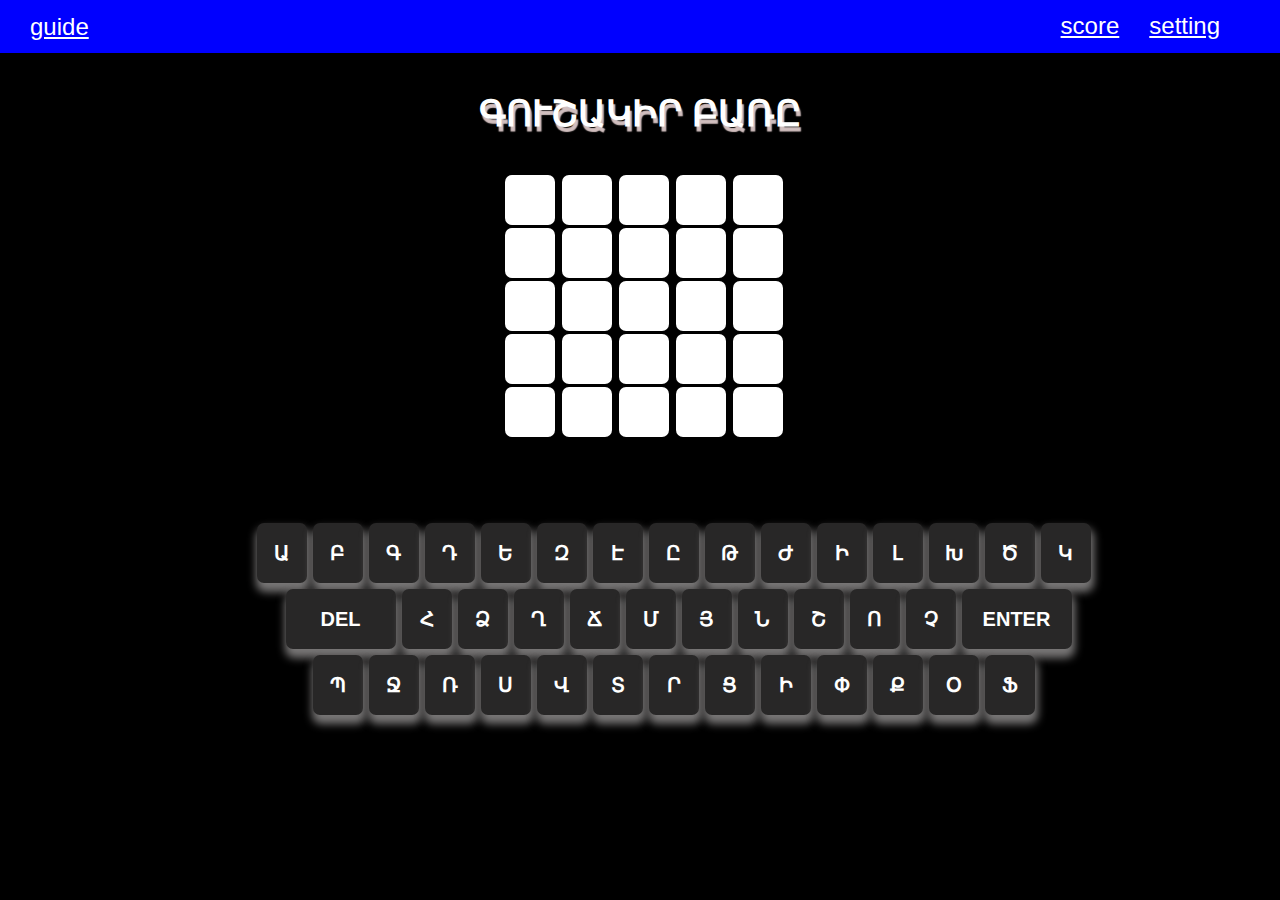
<file: index.html>
<!DOCTYPE html>
<html lang="en">
<head>
    <meta charset="UTF-8">
    <meta http-equiv="X-UA-Compatible" content="IE=edge">
    <meta name="viewport" content="width=<device-width>, initial-scale=1.0">
    <title>GuessWord</title>
    <link rel="stylesheet" href="./css/style.css">
</head>
<body >
    <header>
        <div class="main-container">
            <h1 class="visually-hidden" >GuessWord</h1>
            <nav class="main-navigation">
                <ul class="guide-navigation-list">
                    <li class="guide-navigation-list-item" ><a  class="guide-link text-color" href="guide.html" >guide</a> </li>
                
                </ul>
                <ul class="score-settings-navigation">
                    <li class="score-navigation-list-item" >   <a   class="score text-color" href="#" >score</a> </li>
                    <li class="settings-navigation-list-item" >   <a   class="setting text-color" href="#" >setting</a> </li>
                </ul>
            </nav>
        </div>
    </header>

    <main>
        <div class="main-container">
        
            <div class="game-container" id="game-container">
                <p id="game-over"></p>
                <h2 class="title text-color">Գուշակիր բառը</h2>
                <div class="board-container" id="board-container">  </div>             
                <div class="keyboard-container" id="keyboard-container">
                    
                
                </div>

            </div>
        </div>
        
    </main>
    <script src="./javascript/index.js" ></script>
</body>
</html>
</file>
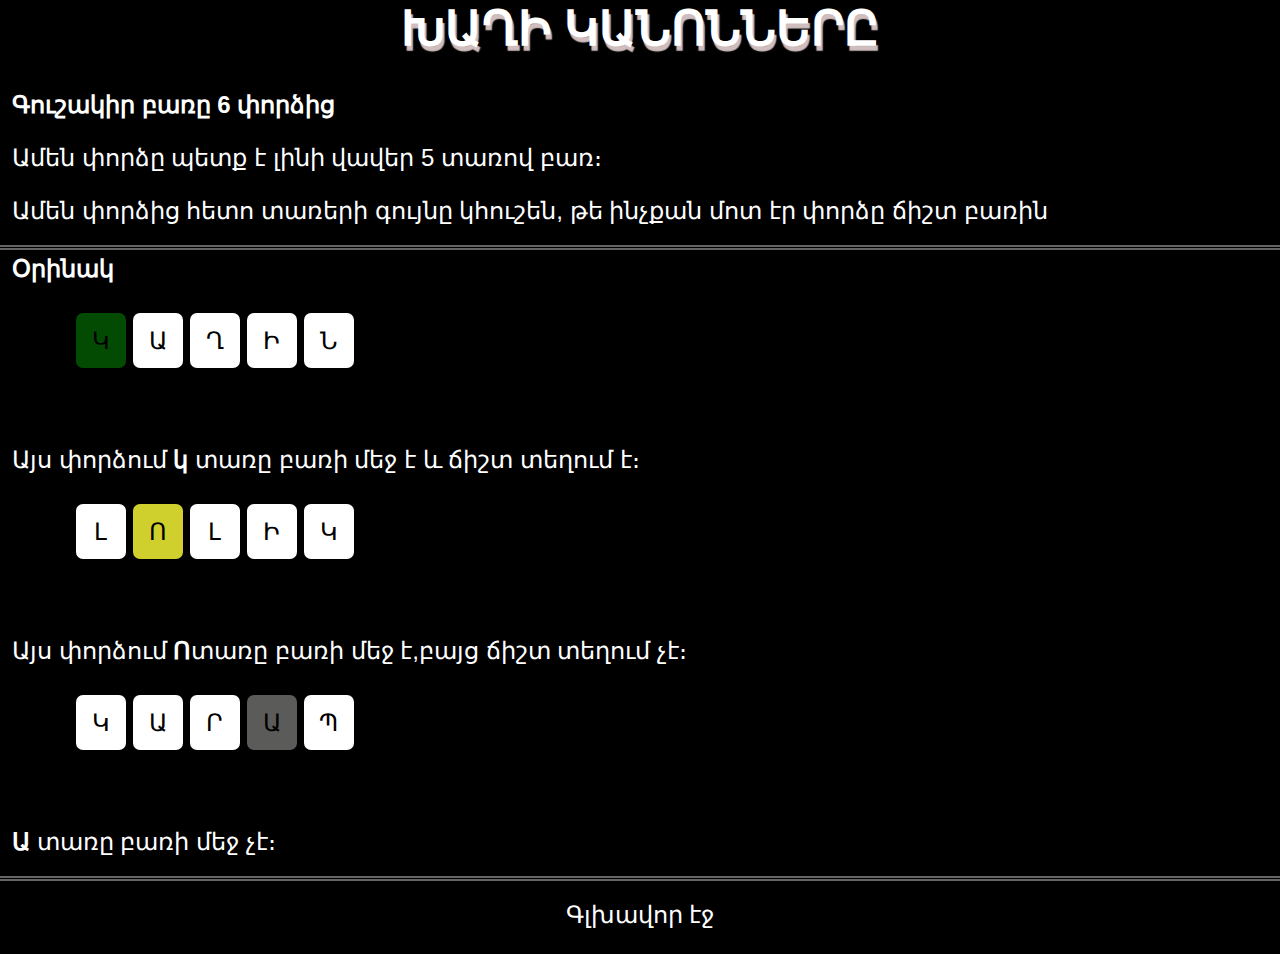
<file: guide.html>
<!DOCTYPE html>
<html lang="en">
<head>
    <meta charset="UTF-8">
    <meta http-equiv="X-UA-Compatible" content="IE=edge">
    <meta name="viewport" content="width=device-width, initial-scale=1.0">
    <title>Guide</title>
    <link rel = "stylesheet" href="./css/style.css">
</head>
<body class="guide">
    <main>
     <h1 class="title text-uppercase">Խաղի կանոնները</h1>
    <div class="explanation">
        <p class="text-weight"> Գուշակիր բառը 6 փորձից</p>
        <p> Ամեն փորձը պետք է լինի վավեր 5 տառով բառ։</p>
        <p> Ամեն փորձից հետո տառերի գույնը կհուշեն, թե ինչքան մոտ էր փորձը ճիշտ բառին</p>
        
    </div>
   <div class="example">
       <h4>Օրինակ</h4>
       <div class="board-container">
            <div class="board-cell first-el">Կ</div>
            <div class="board-cell">ա</div>
            <div class="board-cell">ղ</div>
            <div class="board-cell">ի</div>
            <div class="board-cell">ն</div>    
       </div>
       <p> Այս փորձում <span class="text-weight text-uppercase">կ</span> տառը բառի մեջ է և ճիշտ տեղում է։</p>
       <div class="board-container">
            <div class="board-cell">Լ</div>
            <div class="board-cell second-el">ո</div>
            <div class="board-cell">լ</div>
            <div class="board-cell">ի</div>
            <div class="board-cell">կ</div>
       </div>
       <p> Այս փորձում <span class="text-weight text-uppercase">Ո</span>տառը բառի մեջ է,բայց ճիշտ տեղում չէ։</p>
       <div class="board-container">
            <div class="board-cell">կ</div>
            <div class="board-cell">ա</div>
            <div class="board-cell">ր</div>
            <div class="board-cell forth-el">ա</div>
            <div class="board-cell">պ</div>
        </div>
        <p>  <span class="text-weight text-uppercase">Ա</span> տառը բառի մեջ չէ։</p>
   </div>
   </div>
   <a class="text-color text-uppercase" href="./index.html">Գլխավոր էջ</a>
   </main>
    
</body>
</html>
</file>
<file: css/style.css>
*{
    margin: 0;
    padding: 0;
    box-sizing: border-box;
}
*::after,*::before{
    margin: 0;
    padding: 0;
    box-sizing: border-box;
}
body{
    background-color: black;
    font-family: Arial, "Helvetica Neue", Helvetica, sans-serif;
    font-size: 24px;
}
body header{
    width: 100%;
    background-color: blue;
    padding: 10px 30px;
}
.main-container{
    max-width: 1500px;
    margin: 0 auto;
}

ul{
    list-style-type: none;
 
}
.text-color{
    color:#ffffff
}
.text-weight{
    font-weight: 700;
}

/* hanel vergum */
 /* ul a{
    display: none;
}   */
body header nav.main-navigation{
    width: 100%;
    display: flex;
    justify-content: space-between;
    align-items: center;
}
.main-navigation ul{
    display: flex;
    justify-content: center;
    align-items: center;
}
.visually-hidden{
    display: none;
}
.score-settings-navigation li{
    padding: 2px 10px 3px 0;
    margin-right: 20px;
}
header{
    margin-bottom: 30px;
}
.game-container{
    width: 70%;
    margin: 30px auto;
    padding: 10px 10px 25px;
    display: flex;
    flex-direction: column;
    justify-content: center;
    align-items: center;
    position: relative;
  
}
.game-container p{
    display: none;
    color: #080808;
    height: 150px;
    width: 400px;
    font-size: 24px;
    background-color: #ffffff;
    border: 2px solid transparent;
    text-align: center;
    line-height: 150px;
    position: absolute;
    top: center;
    right: center;
    
    
}
.title{
    margin-bottom: 30px;
    text-shadow: 2px 5px 1px rgb(208, 190, 190);
    text-transform: uppercase;
}
/* .guide-navigation-list-item::before{
    content:url('/image/77-775759_ask-ask-icon-png-transparent-png.png'); 
    display: inline-block;
    color: black;
} */
.board-container{
    width: 33%;
    min-width: 350px;
    margin-bottom: 60px;
}
.board-container, .keyboard-container{
    padding: 10px 13px;
    display: flex;
    flex-direction: row;
    flex-wrap: wrap;
    justify-content: center;
    align-items: center;
 
}

.board-container .board-cell{
    min-height: 50px;
    min-width: 50px;
    padding: 3px 10px;
    margin: 0 0 3px 7px;
    border: 2px solid transparent;
    background-color: #ffffff;
    border-radius: 7px;
    text-align: center;
    line-height: 45px;
    text-transform:uppercase;
    color: black;
    text-transform: uppercase;

}   
.board-cell-green{
    background-color:rgb(3, 75, 3) !important;
}
.board-cell-grey{
    background-color:grey !important;
}
.board-cell-yellow{
    background-color:yellow !important;
}
.keyboard-container {
    width: 1000px;
    
 
}
.row{
    padding: 5px 15px;
    display: flex;
   
}
.btn-key{
    min-width: 50px;
    min-height: 60px;   
    margin: 3px;
    padding: 7px 12px;
    border-radius: 7px;
    border: none;
    background: rgb(40, 39, 39);
    color: #ffffff;
    font-weight: bold;
    font-size: 20px;
    font-family: inherit;
    box-shadow: 1px 7px 8px 2px rgba(150, 147, 147, 0.8);
 
  
}
.btn-key:nth-child(16),
.btn-key:nth-child(27){
    width: 110px;
   
}
.btn-key:nth-child(16){
    margin-left: 80px;
}
.btn-key:nth-child(1),.btn-key:nth-child(28){
    margin-left: 70px;
}
.btn-key:hover{
    background-color: #ffffff;
    color:rgb(40, 39, 39); ;
}
/* guide style */
.guide{
    color: #ffffff;
    font:24px Verdana, Geneva, Tahoma, sans-serif;
 
}
.explanation, .example{
    border-bottom: 5px double rgb(101, 99, 99);
}
.explanation p, .example p, .example h4{
    padding: 5px 12px;
    margin-bottom: 15px;
}
.guide .board-container .board-cell.first-el{
    background-color: rgb(3, 75, 3);
}
.guide .board-container .board-cell.second-el{
    background-color: rgb(207, 207, 45)
}
.guide .board-container .board-cell.forth-el{
    background-color: rgb(91, 91, 89)
}
.guide .title{
    text-align: center;
}
.guide a{
    display: block;
    width: 200px;
    margin: 10px auto;
    padding: 10px 10px 15px;
    text-decoration: none; 
    text-align: center;
}
.guide a:hover{
    background: #ffffff ;
    color: black;
    border-radius: 10px/15px;
}
</file>
